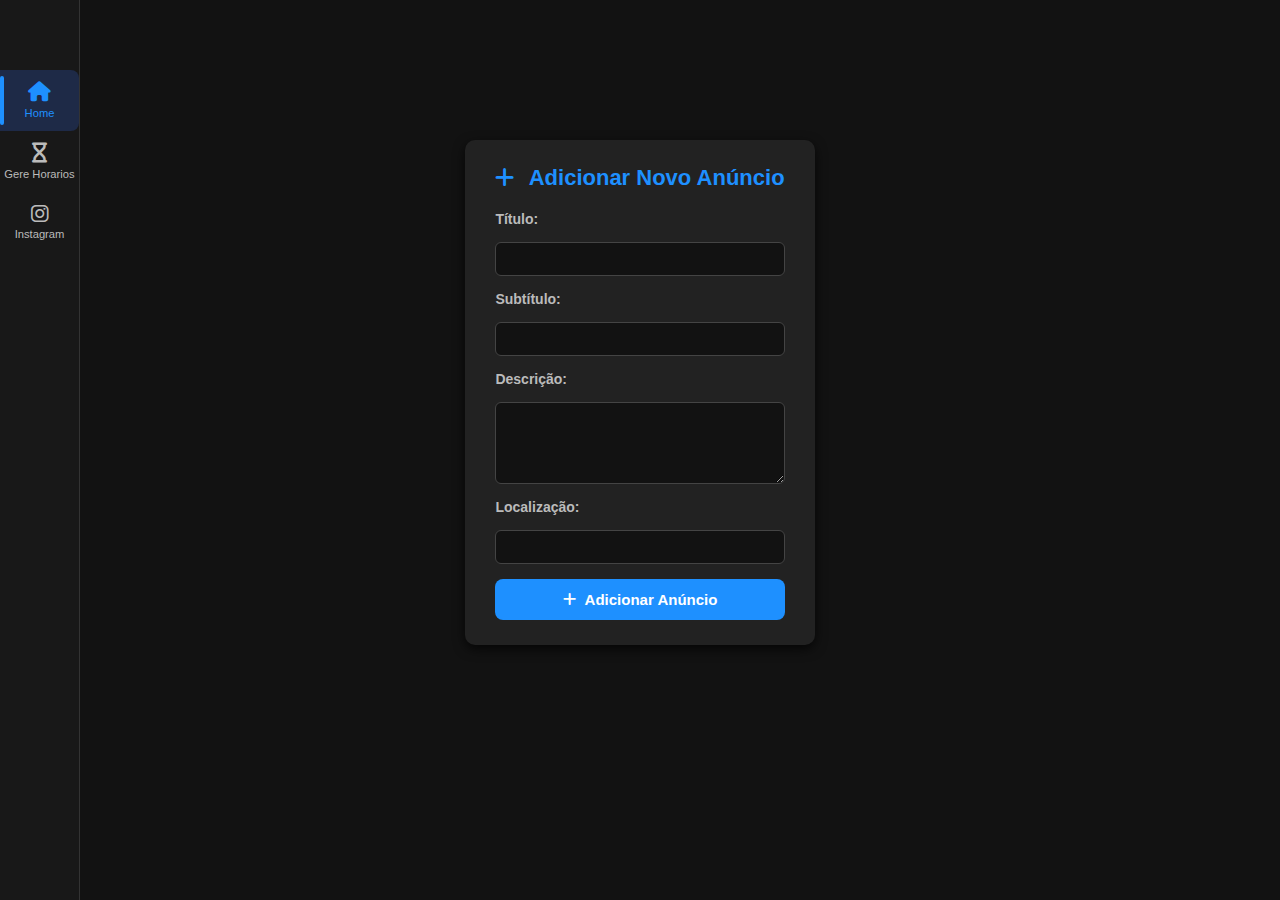
<file: announcement.html>
<!doctype html>
<html lang="pt-BR">
<head>
    <meta charset="UTF-8" />
    <meta name="viewport" content="width=device-width, initial-scale=1.0" />
    <title>Anúncios do Polo</title>
    <link rel="stylesheet" href="styles/anuncios.css" />
    <link
            rel="stylesheet"
            href="https://cdnjs.cloudflare.com/ajax/libs/font-awesome/6.7.2/css/all.min.css"
            integrity="sha512-Evv84Mr4kqVGRNSgIGL/F/aIDqQb7xQ2vcrdIwxfjThSH8CSR7PBEakCr51Ck+w+/U6swU2Im1vVX0SVk9ABhg=="
            crossorigin="anonymous"
            referrerpolicy="no-referrer"
    />
</head>
<body>

<!-- Sidebar -->
<aside class="sidebar">
    <a href="index.html" class="sidebar-item active">
        <i class="fa fa-home icon" aria-hidden="true"></i>
        <span>Home</span>
    </a>
    <a href="horarios.html" class="sidebar-item">
        <i class="fa fa-hourglass icon"></i>
        <span>Gere Horarios</span>
    </a>
    <a href="https://www.instagram.com" target="_blank" class="sidebar-item">
        <i class="fab fa-instagram icon"></i>
        <span>Instagram</span>
    </a>
</aside>

<main>
    <section class="anuncios-container">
        <!-- anúncios vão ser inseridos aqui via JS -->
    </section>

    <section class="anuncio-form-section">
        <h2><i class="fa-solid fa-plus"></i> Adicionar Novo Anúncio</h2>
        <form id="formAnuncio">
            <label for="titulo">Título:</label>
            <input type="text" id="titulo" name="titulo" required />

            <label for="subtitulo">Subtítulo:</label>
            <input type="text" id="subtitulo" name="subtitulo" required />

            <label for="descricao">Descrição:</label>
            <textarea id="descricao" name="descricao" rows="4" required></textarea>

            <label for="localizacao">Localização:</label>
            <input type="text" id="localizacao" name="localizacao" required />

            <button type="submit" class="btn-adicionar">
                <i class="fa-solid fa-plus"></i> Adicionar Anúncio
            </button>
        </form>
    </section>
</main>

<script src="js/anucions.js"></script>
</body>
</html>
</file>
<file: styles/anuncios.css>
* {
    margin: 0;
    padding: 0;
    box-sizing: border-box;
}

body {
    font-family: Arial, sans-serif;
    background: #121212;
    color: #ddd;
    min-height: 100vh;
    display: flex;
    flex-direction: column;
}

header {
    position: fixed;
    top: 0;
    left: 0;
    right: 0;
    background: rgba(18, 18, 18, 0.85);
    padding: 10px 20px;
    box-shadow: 0 2px 6px rgba(0,0,0,0.7);
    backdrop-filter: saturate(180%) blur(10px);
    -webkit-backdrop-filter: saturate(180%) blur(10px);
    z-index: 100;
}

.nav-links {
    list-style: none;
    display: flex;
    justify-content: center;
    gap: 30px;
}

.nav-links a {
    text-decoration: none;
    color: #bbb;
    font-weight: 600;
    font-size: 14px;
    text-transform: uppercase;
    padding-bottom: 5px;
    position: relative;
    transition: color 0.3s ease;
}

.nav-links a:hover,
.nav-links a.active {
    color: #1E90FF;
    border-bottom: 2px solid #1E90FF;
}

main {
    margin-top: 60px;
    padding: 40px 20px;
    flex: 1;
    max-width: 900px;
    margin-left: auto;
    margin-right: auto;
}

.anuncios-container {
    display: flex;
    flex-direction: column;
    gap: 30px;
}

.anuncio {
    background: #222;
    border-radius: 10px;
    padding: 25px 30px;
    box-shadow: 0 4px 12px rgba(0,0,0,0.7);
    transition: background 0.3s ease;
}

.anuncio:hover {
    background: #1E2A47;
}

.titulo {
    color: #1E90FF;
    font-size: 20px;
    margin-bottom: 6px;
}

.subtitulo {
    color: #bbb;
    font-size: 16px;
    margin-bottom: 12px;
    font-weight: 500;
}

.descricao {
    font-size: 14px;
    color: #ccc;
    line-height: 1.5;
    margin-bottom: 18px;
}

.localizacao {
    display: flex;
    align-items: center;
    gap: 10px;
    color: #1E90FF;
    font-weight: 600;
    font-size: 14px;
}


.localizacao i {
    font-size: 18px;
}

.horarios {
    display: flex;
    align-items: center;
    gap: 10px;
    color: #1E90FF;
    font-weight: 600;
    font-size: 14px;
}


.horarios i {
    font-size: 18px;
}

.anuncio-form-section {
    background: #222;
    padding: 25px 30px;
    border-radius: 10px;
    box-shadow: 0 4px 12px rgba(0,0,0,0.7);
    margin-top: 50px;
    max-width: 600px;
    margin-left: auto;
    margin-right: auto;
    color: #ddd;
}

.anuncio-form-section h2 {
    color: #1E90FF;
    margin-bottom: 20px;
    font-size: 22px;
}

.anuncio-form-section form {
    display: flex;
    flex-direction: column;
    gap: 15px;
}

.anuncio-form-section label {
    font-weight: 600;
    font-size: 14px;
    color: #bbb;
}

.anuncio-form-section input[type="text"],
.anuncio-form-section input[type="number"],
.anuncio-form-section textarea {
    background: #121212;
    border: 1.5px solid #444;
    border-radius: 6px;
    padding: 8px 12px;
    color: #ddd;
    font-size: 14px;
    resize: vertical;
    transition: border-color 0.3s ease;
}

.anuncio-form-section input[type="text"]:focus,
.anuncio-form-section input[type="number"]:focus,
.anuncio-form-section textarea:focus {
    outline: none;
    border-color: #1E90FF;
}

.anuncio-form-section button {
    background: #1E90FF;
    border: none;
    padding: 12px;
    color: white;
    font-weight: 700;
    font-size: 15px;
    border-radius: 8px;
    cursor: pointer;
    transition: background 0.3s ease;
}

.anuncio-form-section button:hover {
    background: #1564bf;
}

.anuncio-form-section input[type="datetime-local"] {
    background: #121212;
    border: 1.5px solid #444;
    border-radius: 6px;
    padding: 8px 12px;
    color-scheme: dark; 
    color: #ddd;
    font-size: 14px;
    transition: border-color 0.3s ease;
}

.anuncio-form-section input[type="datetime-local"]:focus {
    outline: none;
    border-color: #1E90FF;
}

.btn-apagar {
    position: absolute;
    top: 12px;
    right: 12px;
    background: transparent;
    border: none;
    color: #ff5555;
    font-size: 18px;
    cursor: pointer;
    transition: color 0.3s ease;
}

.btn-apagar:hover {
    color: #ff0000;
}

.sidebar {
    position: fixed;
    top: 0;
    left: 0;
    width: 80px;
    height: 100%;
    background: #181818;
    display: flex;
    flex-direction: column;
    align-items: center;
    padding-top: 70px;
    border-right: 1px solid #333;
    z-index: 11;
}

.sidebar-item {
    display: flex;
    flex-direction: column;
    align-items: center;
    text-decoration: none;
    color: #bbb;
    font-size: 0.7rem;
    width: 100%;
    padding: 0.75rem 0;
    transition: background 0.2s, color 0.2s;
    position: relative;
}

.sidebar-item:hover {
    background: #222;
    color: #1E90FF;
}

.sidebar-item .icon {
    font-size: 1.25rem;
    margin-bottom: 0.3rem;
}

.sidebar-item.active {
    background: #1E2A47;
    color: #1E90FF;
    border-radius: 0 8px 8px 0;
}

.sidebar-item.active::before {
    content: "";
    position: absolute;
    left: 0;
    top: 10%;
    bottom: 10%;
    width: 4px;
    background: #1E90FF;
    border-radius: 4px;
}

.anuncio {
    position: relative;
}

/* Botão adicionar */
.btn-adicionar {
    display: flex;
    align-items: center;
    justify-content: center;
    gap: 8px;
}

.anuncio-form-section h2 i {
    margin-right: 8px;
    color: #1E90FF;
}


@media (max-width: 1280px) {
    main {
        padding: 30px 15px;
        max-width: 95%;
    }
    .nav-links {
        gap: 20px;
    }
}

@media (max-width: 1024px) {
    .sidebar {
        width: 60px;
    }
    .sidebar-item span {
        display: none; 
    }
    .nav-links {
        gap: 15px;
    }
}

@media (max-width: 768px) {
    header {
        padding: 8px 12px;
    }
    .nav-links {
        flex-wrap: wrap;
        gap: 10px;
    }
    main {
        padding: 20px;
        margin-top: 70px;
    }
    .anuncio {
        padding: 18px;
    }
}

@media (max-width: 480px) {
    body {
        font-size: 14px;
    }
    .titulo {
        font-size: 16px;
    }
    .subtitulo {
        font-size: 13px;
    }
    .descricao {
        font-size: 13px;
    }
    .sidebar {
        display: none; 
    }
    .anuncio-form-section {
        padding: 15px;
    }
}

@media (max-width: 768px) {
    .sidebar {
        display: none;
    }

    main {
        margin-left: 0; /* Remove o espaço que a sidebar ocupava */
    }
}
</file>
